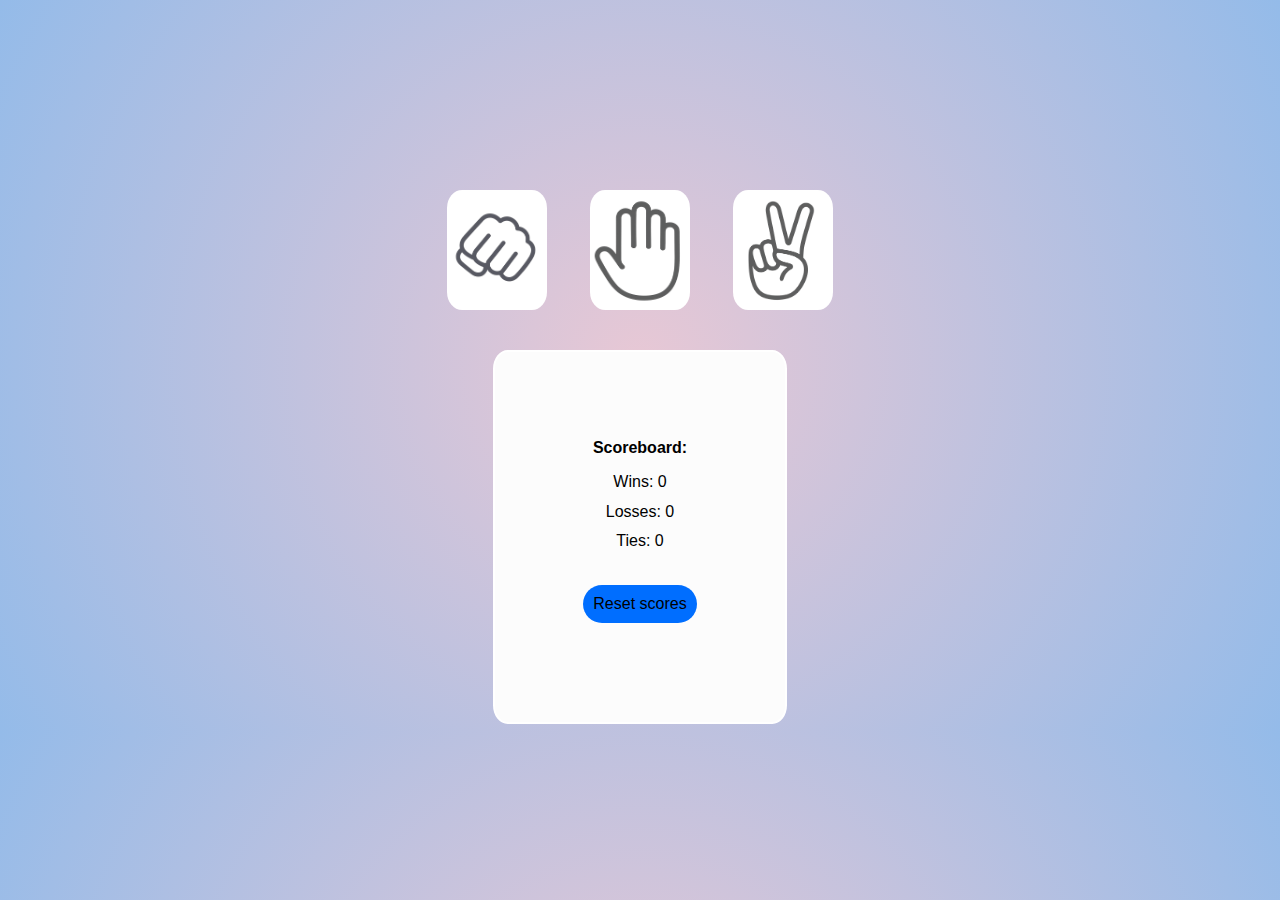
<file: index.html>
<!DOCTYPE html>
<html lang="en">
<head>
    <meta charset="UTF-8">
    <meta name="viewport" content="width=device-width, initial-scale=1.0">
    <link rel="stylesheet" href="styles.css">
    <title>Rock Paper Scissors Game</title>
</head>
<body>
    <h1 class="page-title">Rock Paper Scissors</h1>

   <div class="forum">
    
    <button class="button1" onclick="
        finalResult('rock');
    

    "><p class="visibility">rock</p></button>


    <button class="button2" onclick="

        finalResult('paper');
        

    "><p class="visibility">paper</p></button>

    <button class="button3" onclick="
    
        finalResult('scissors');
        


    "><p class="visibility">scissors</p></button>
    </div>
<div class="scores-margin">
    <p class="display1">  </p>
   <!-- <div class="emojiWrapper"><div class="emoji"></div></div> -->
    <p class="display2"> </p>
    <p class="display3"> </p>
    <div class="score-css">
        <p class="Scoreboard">Scoreboard:</p>
        <p class="displayScore1"> </p>
        <p class="displayScore2"> </p>
        <p class="displayScore3"> </p>
    
    </div>
    
    
        <div class="reset2"><button class="reset" onclick="
        
            resetScores();
            
        
        ">Reset scores</button></div></div>




<!--<button class="first-proj" onclick="

   sub();

">subscribe</button> 
<br>
<br>
<input type="text" placeholder="Cost ot order" class="calculateButton" onkeydown="


if(event.key === 'Enter'){

    calc_func1();

}">
<button onclick="

calc_func1();

">Calculate</button>

<p class="displayCost"> </p>

-->
    <script src="script.js">  </script> 
</body>
</html>
</file>
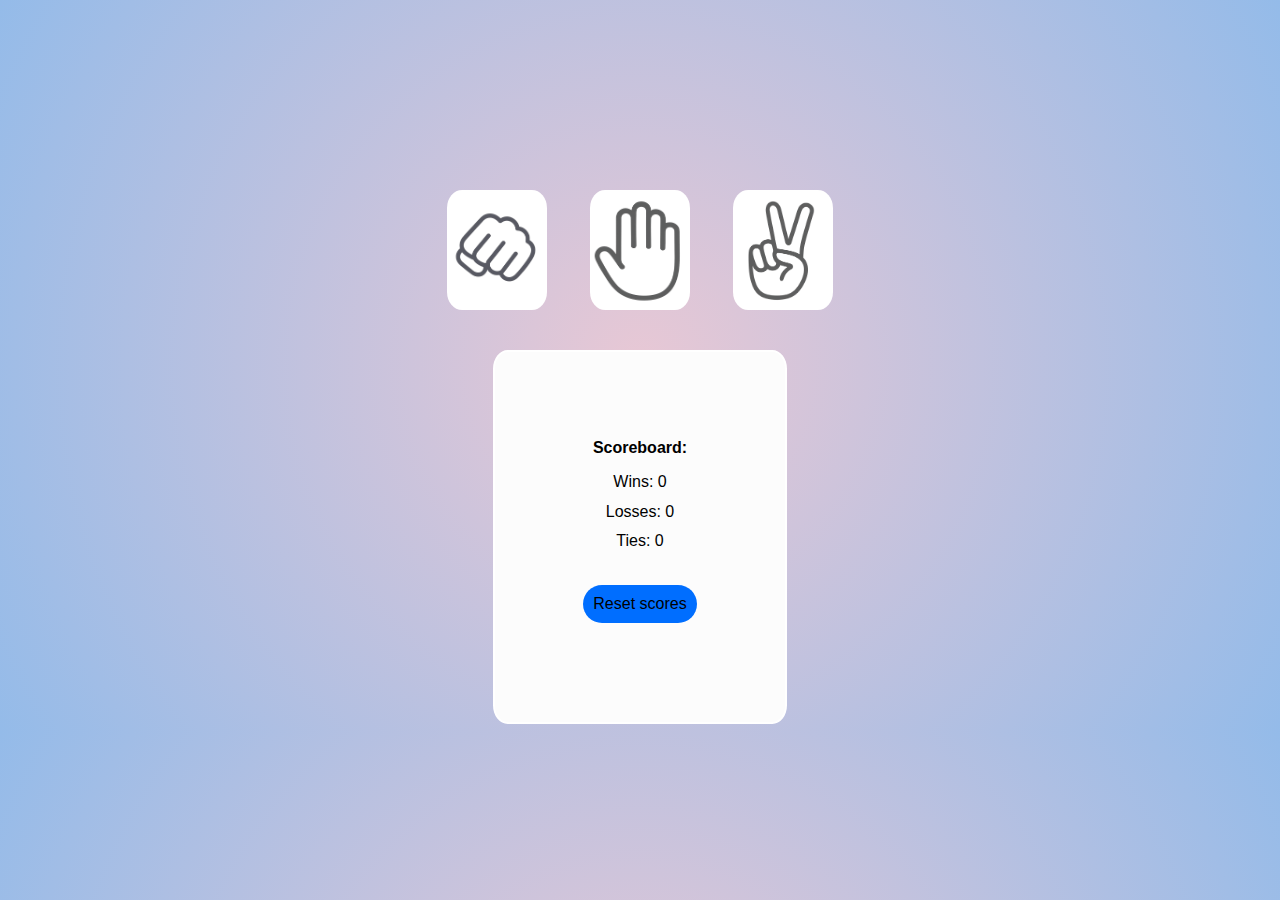
<file: test.html>
<!DOCTYPE html>
<html lang="en">
<head>
    <meta charset="UTF-8">
    <meta name="viewport" content="width=device-width, initial-scale=1.0">
    <link rel="stylesheet" href="styles.css">
    <title>Rock Paper Scissors Game</title>
</head>
<body>
    <h1 class="page-title">Rock Paper Scissors</h1>

   <div class="forum">
    
    <button class="button1" onclick="
        finalResult('rock');
    

    "><p class="visibility">rock</p></button>


    <button class="button2" onclick="

        finalResult('paper');
        

    "><p class="visibility">paper</p></button>

    <button class="button3" onclick="
    
        finalResult('scissors');
        


    "><p class="visibility">scissors</p></button>
    </div>
<div class="scores-margin">
    <p class="display1">  </p>
   <!-- <div class="emojiWrapper"><div class="emoji"></div></div> -->
    <p class="display2"> </p>
    <p class="display3"> </p>
    <div class="score-css">
        <p class="Scoreboard">Scoreboard:</p>
        <p class="displayScore1"> </p>
        <p class="displayScore2"> </p>
        <p class="displayScore3"> </p>
    
    </div>
    
    
        <div class="reset2"><button class="reset" onclick="
        
            resetScores();
            
        
        ">Reset scores</button></div></div>




<!--<button class="first-proj" onclick="

   sub();

">subscribe</button> 
<br>
<br>
<input type="text" placeholder="Cost ot order" class="calculateButton" onkeydown="


if(event.key === 'Enter'){

    calc_func1();

}">
<button onclick="

calc_func1();

">Calculate</button>

<p class="displayCost"> </p>

-->
    <script src="script.js">  </script> 
</body>
</html>
</file>
<file: styles.css>
.page-title {
    font-family: Arial, sans-serif; 
    font-size: 3rem;
    text-align: center;
    margin-top: 20px;
    opacity: 0;               
    animation: fadeInDown 1.5s ease forwards;
  }
  
  @keyframes fadeInDown {
    0% {
      opacity: 0;
      transform: translateY(-40px);
    }
    100% {
      opacity: 1;
      transform: translateY(0);
    }
  }
  

.button1{
background-image: url("ChatGPT\ Image\ Aug\ 15\,\ 2025\,\ 01_24_18\ PM.png");
  border-radius:47%;         
  border: none;                 
  background-size: cover;       
  background-position: center;  
  background-repeat: no-repeat; 
  cursor: pointer;      
  height: 120px;
  width:100px;
  background-color: white;
  border-radius: 15%;
}
:hover.button1{
    opacity: 60%;
    box-shadow: 5px 7px 1px rgba(0, 0, 0, 0.3);
}

.button2{
    background-image: url("5112AC56-1C82-4E2B-A4A3-C27D37DADD8B.PNG");
width: 100px;                 
  height: 120px;
  border-radius:47%;         
  border: none;                 
  background-size: cover;       
  background-position: center;  
  background-repeat: no-repeat; 
  cursor: pointer;   
  background-color: white;
  border-radius: 15%;
  
  
}
:hover.button2{
    opacity: 60%;
    box-shadow: 5px 7px 1px rgba(0, 0, 0, 0.3);
}

.button3{
 background-image: url("FD693547-FFE7-432A-AC3A-951700F8317E.PNG");
width: 100px;                 
  height: 120px;
  border-radius:47%;         
  border: none;                 
  background-size: cover;       
  background-position: center;  
  background-repeat: no-repeat; 
  cursor: pointer;    
  background-color: white;
  border-radius: 15%;
  
}
:hover.button3{
    opacity: 60%;
    box-shadow: 5px 7px 1px rgba(0, 0, 0, 0.3);
}
body {
    background: #e8c8d5;
    background: radial-gradient(circle, rgba(232, 200, 213, 1) 0%, rgba(148, 187, 233, 1) 100%);
    font-family: Verdana, sans-serif;
  }
  

.first-proj{

    background-color: black;
    color: white;
    border-radius: 50px;
    border: none;
    padding-left: 13px;
    padding-right: 13px;
    padding-top: 14px;
    padding-bottom: 14px;
    font-weight: bold;
    font-size: 14px;
    cursor: pointer;
}

.after-sub{

    background-color: rgb(240, 240, 240);
    color: black;
    font-weight: bold;
    font-size: 15px;
}
.visibility{
    visibility: hidden;
}


.reset{
    border: none;
    color: black;
    background-color: rgb(0, 110, 255);
    border-radius: 350px;
    font-size: medium;
    padding: 10px;
    display: flex;
    justify-content: center;
    align-items: center;
    margin-top: 20px;
}
:hover.reset{
    opacity:60%;
}

.display1, .display2,.display3, .displayScore, .reset2, .displayScore1,.displayScore2,.displayScore3{

    display: flex;
    justify-content: center;
    align-items: center;
}


.scores-margin{
    margin-top: 25px;
    border: 2px solid white;
    width:290px;
    max-width:800px;
    height: 370px;
    margin-left: auto;
    margin-right: auto;
    background-color: rgb(252, 252, 252);
    border-radius: 5%;
}

.forum{
    display: flex;
    justify-content:space-around;
    align-items: center;
    margin-top: 100px;
    height: 150px;
    width: 430px;
    max-width: 800px;
    flex-wrap: wrap;
    margin-left: auto;
    margin-right: auto;
    
    
    
}

/*.emojiWrapper {
    width: 70px;               
    height: 70px;
    border-radius: 50%;       
    display: flex;
    justify-content: center;
    background-color: rgb(193, 189, 189);
    align-items: center;
    margin: 10px auto      
}

.emoji-img {
    width: 50px;  
    height: 50px;     
    object-fit: contain; 
}*/
.Scoreboard{
    display: flex;
    justify-content: center;
    align-items: center;
    font-weight: bold;
    margin-bottom: 10px;
}

.display1{
    font-weight: bold;
    font-size: large;
}
.display2,.display3{
    line-height: 1;
}
.display3{
    margin-bottom: 35px;
}

.displayScore2,.displayScore3{
    line-height: 1;
    margin-top: -3px;
}

.button1:active{
    transform: translateY(2px);
}
.button2:active{
    transform: translateY(2px);
}
.button3:active{
    transform: translateY(2px);
}
</file>
